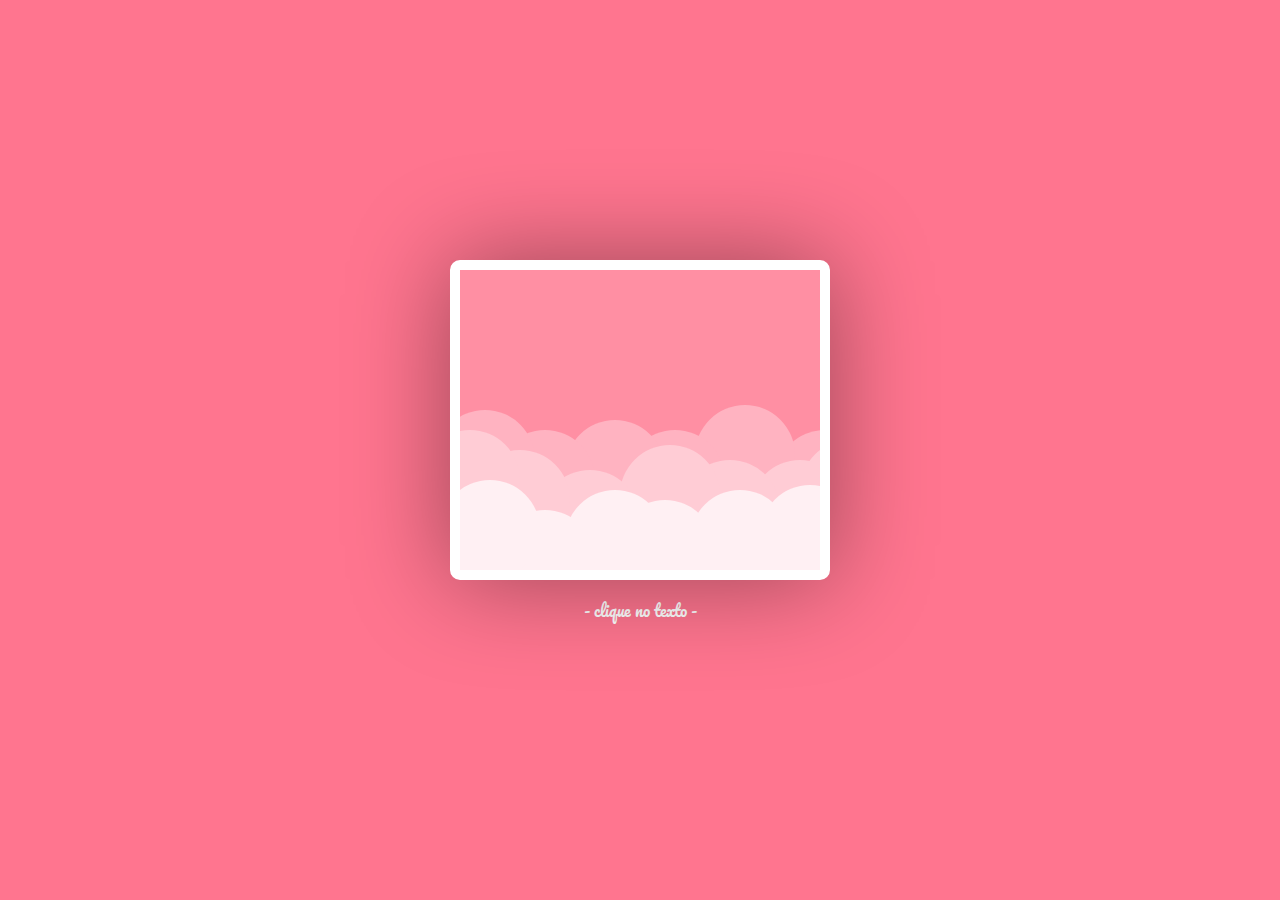
<file: index.html>
<!DOCTYPE html>
<html lang="pt-BR">
<head>
    <meta charset="UTF-8">
    <meta name="viewport" content="width=device-width, initial-scale=1.0">
    <link rel="stylesheet" href="style.css">
    <title>Para a Gigi</title>
</head>
<body>
    <div class="valentine">
        <div class="card">
            <div class="clouds"></div>
            <div class="hearts">
                <div class="heartOne">
                    <div class="left-side"></div>
                    <div class="right-side"></div>
                </div>
                <div class="heartTwo">
                    <div class="left-side"></div>
                    <div class="right-side"></div>
                </div>
                <div class="heartThree">
                    <div class="left-side"></div>
                    <div class="right-side"></div>
                </div>
                <div class="heartFour">
                    <div class="left-side"></div>
                    <div class="right-side"></div>
                </div>
                <div class="heartFive">
                    <div class="left-side"></div>
                    <div class="right-side"></div>
                </div>
            </div>
            
            <div class="text"><a href="gatos.html" style="text-decoration: none; color: #800f2f;">Eu te amo<br>Giovanna</a></div>
        </div>

        <p class="hover" >- clique no texto -</p>
        

    </div>


</body>
</html>
</file>
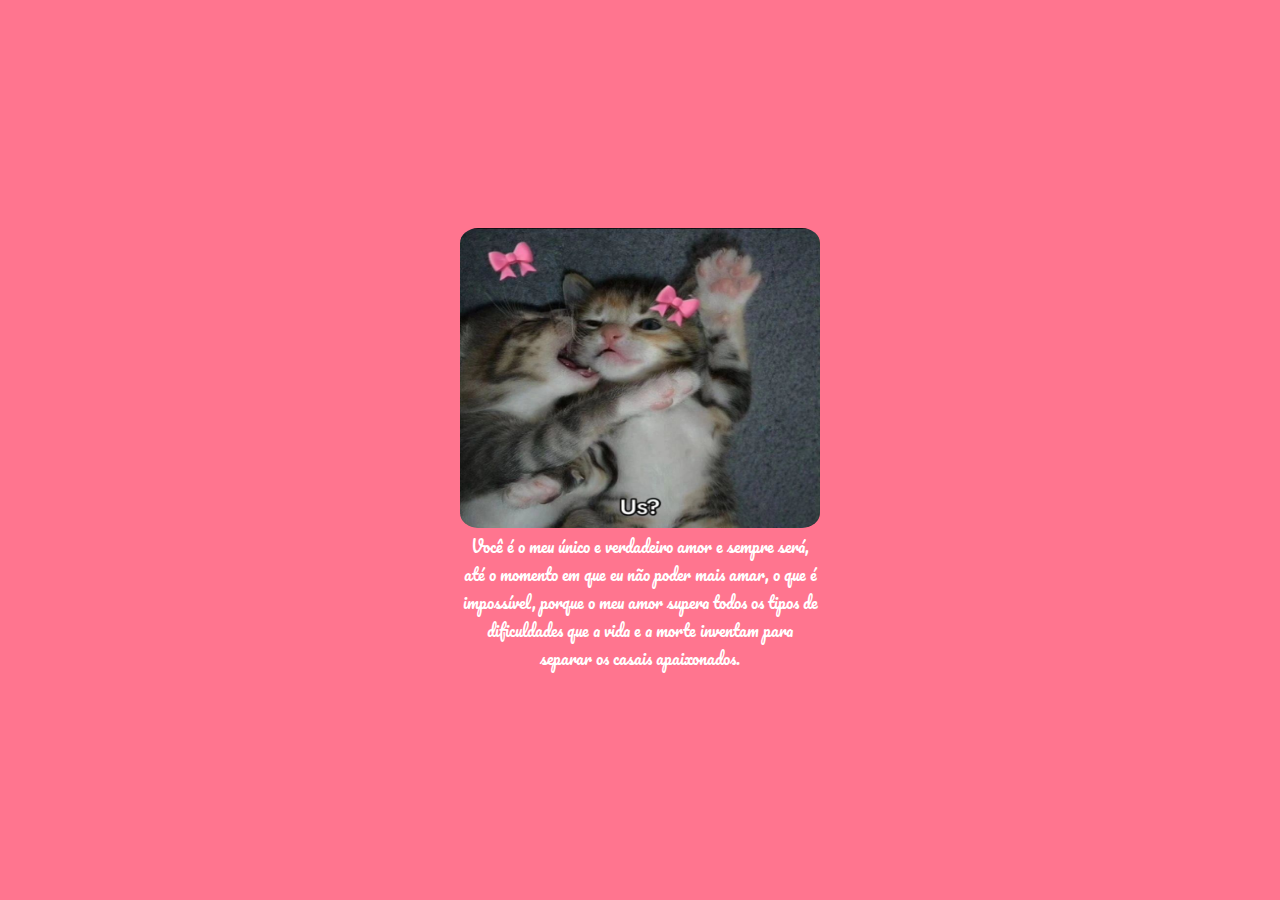
<file: a.html>
<!DOCTYPE html>
<html lang="pt-BR">
<head>
    <meta charset="UTF-8">
    <meta name="viewport" content="width=device-width, initial-scale=1.0">
    <link rel="stylesheet" href="style.css">
    <title>Para a Gigi</title>
</head>
<body>
    <div class="valentine">
        <img src="imgs/3.png" alt="amorr" style="border-radius: 5%; width: 360px; height: 300px;">

        <div class="hover"><a href="t.html" style="text-decoration: none; color: white;">Você é o meu único e verdadeiro amor e sempre será, até o momento em que eu não poder mais amar, o que é impossível, porque o meu amor supera todos os tipos de dificuldades que a vida e a morte inventam para separar os casais apaixonados.</div>
    </div>

</body>
</html>
</file>
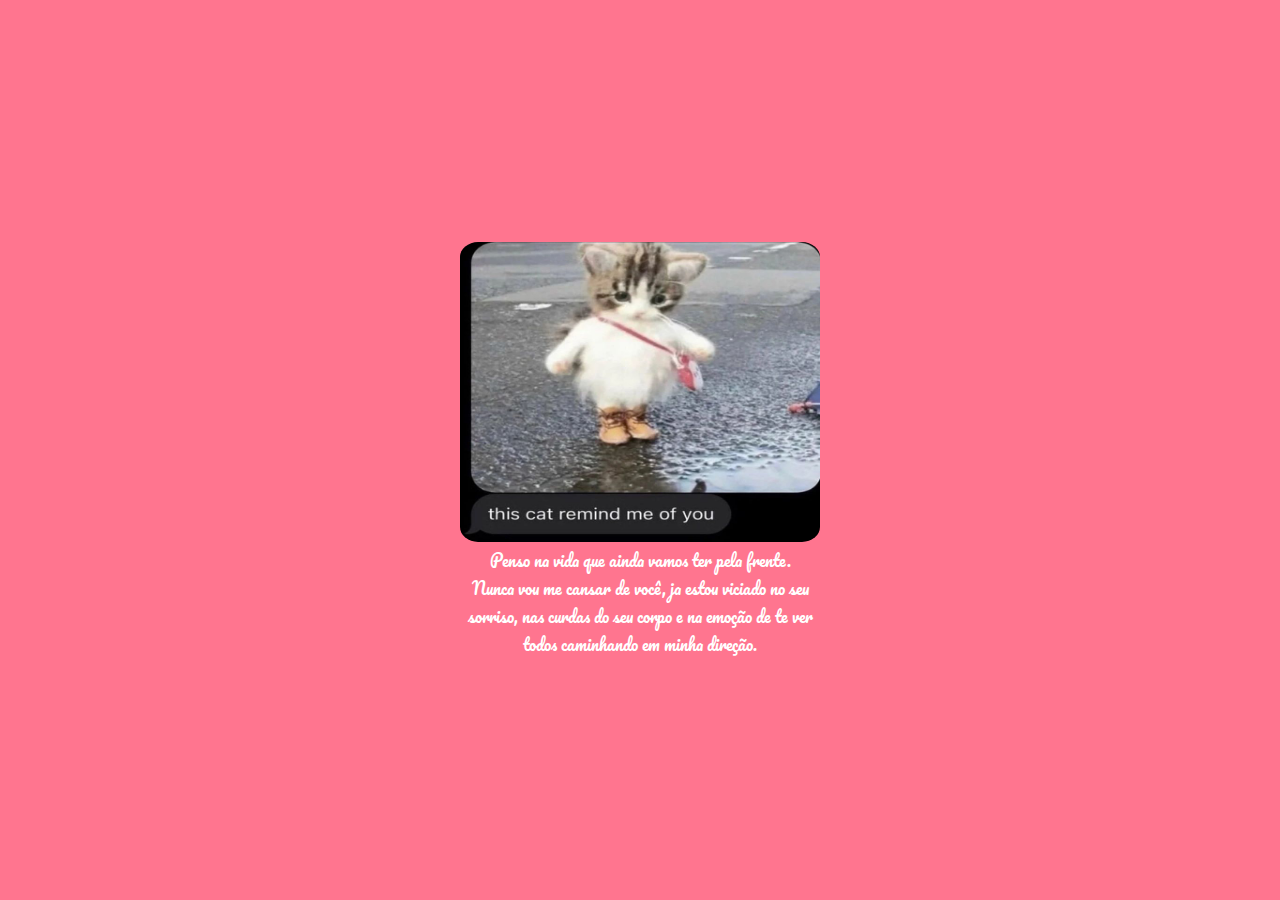
<file: g.html>
<!DOCTYPE html>
<html lang="pt-BR">
<head>
    <meta charset="UTF-8">
    <meta name="viewport" content="width=device-width, initial-scale=1.0">
    <link rel="stylesheet" href="style.css">
    <title>Para a Gigi</title>
</head>
<body>
    <div class="valentine">
        <img src="imgs/7.webp" alt="amorr" style="border-radius: 5%; width: 360px; height: 300px;">

        <div class="hover"><a href="a.html" style="text-decoration: none; color: white;">Penso na vida que ainda vamos ter pela frente. <br> Nunca vou me cansar de você, ja estou viciado no seu sorriso, nas curdas do seu corpo e na emoção de te ver todos caminhando em minha direção.</div>
    </div>

</body>
</html>
</file>
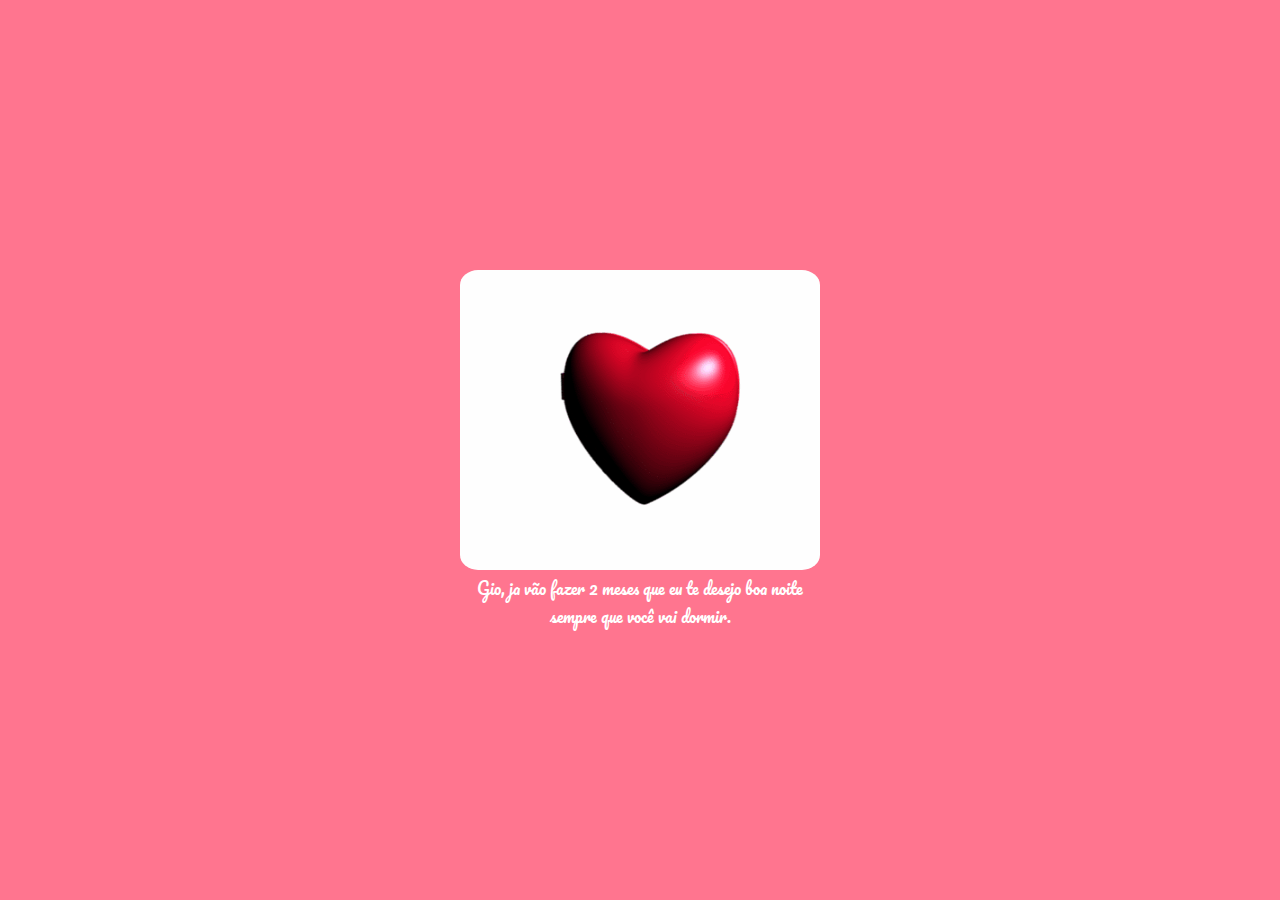
<file: gatos.html>
<!DOCTYPE html>
<html lang="pt-BR">
<head>
    <meta charset="UTF-8">
    <meta name="viewport" content="width=device-width, initial-scale=1.0">
    <link rel="stylesheet" href="style.css">
    <title>Para a Gigi</title>
</head>
<body>
    <div class="valentine">
        <img src="imgs/makesweet-qjbuco.gif" alt="amorr" style="border-radius: 5%; width: 360px; height: 300px;">

        <div class="hover"><a href="maisgatos.html" style="text-decoration: none; color: white;">Gio, ja vão fazer 2 meses que eu te desejo boa noite sempre que você vai dormir.</a></div>
    </div>

</body>
</html>
</file>
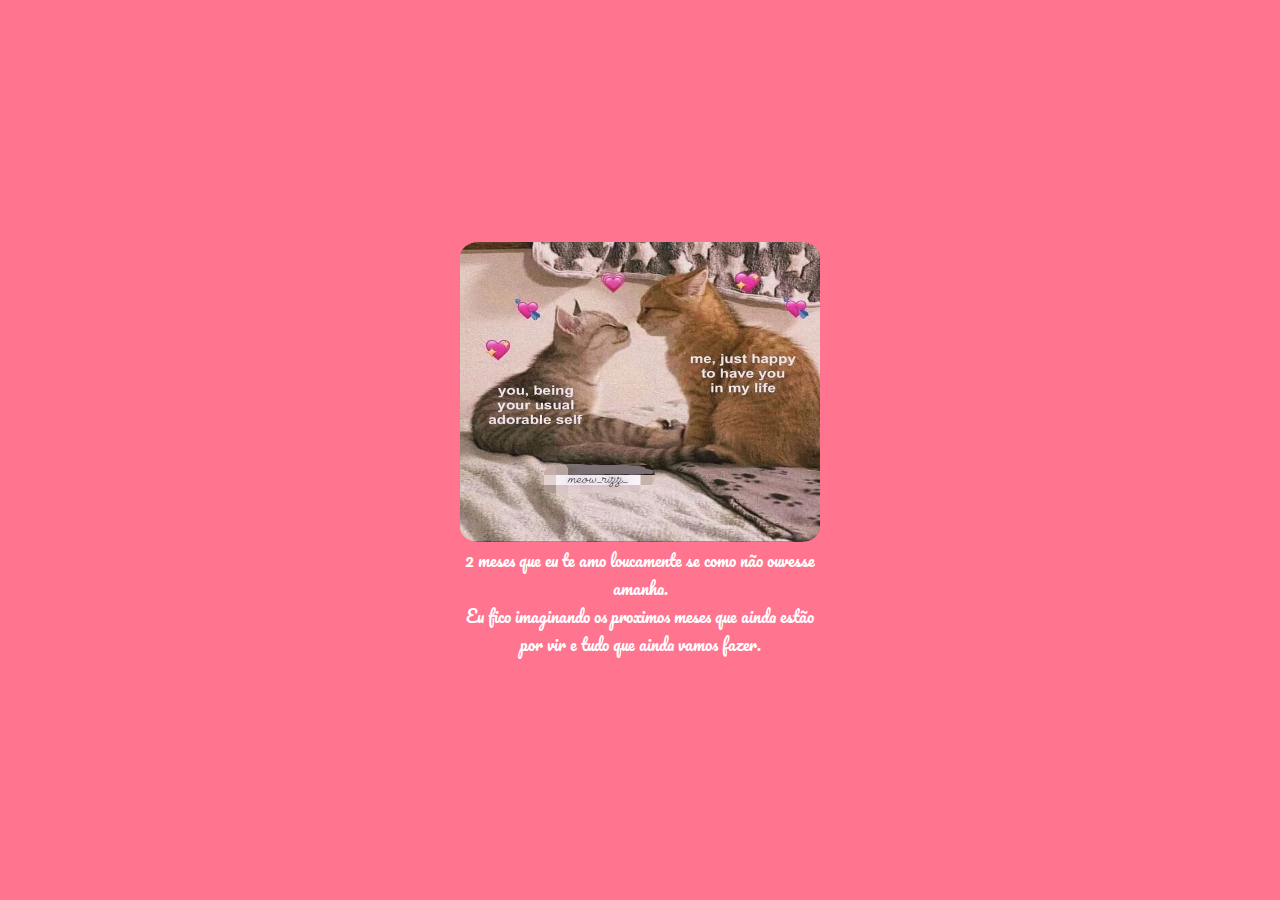
<file: maisgatos.html>
<!DOCTYPE html>
<html lang="pt-BR">
<head>
    <meta charset="UTF-8">
    <meta name="viewport" content="width=device-width, initial-scale=1.0">
    <link rel="stylesheet" href="style.css">
    <title>Para a Gigi</title>
</head>
<body>
    <div class="valentine">
        <img src="imgs/catssssss.webp" alt="amorr" style="border-radius: 5%; width: 360px; height: 300px;">

        <div class="hover"><a href="g.html" style="text-decoration: none; color: white;">2 meses que eu te amo loucamente se como não ouvesse amanha.<br>Eu fico imaginando os proximos meses que ainda estão por vir e tudo que ainda vamos fazer.
        </a></div>
    </div>

</body>
</html>
</file>
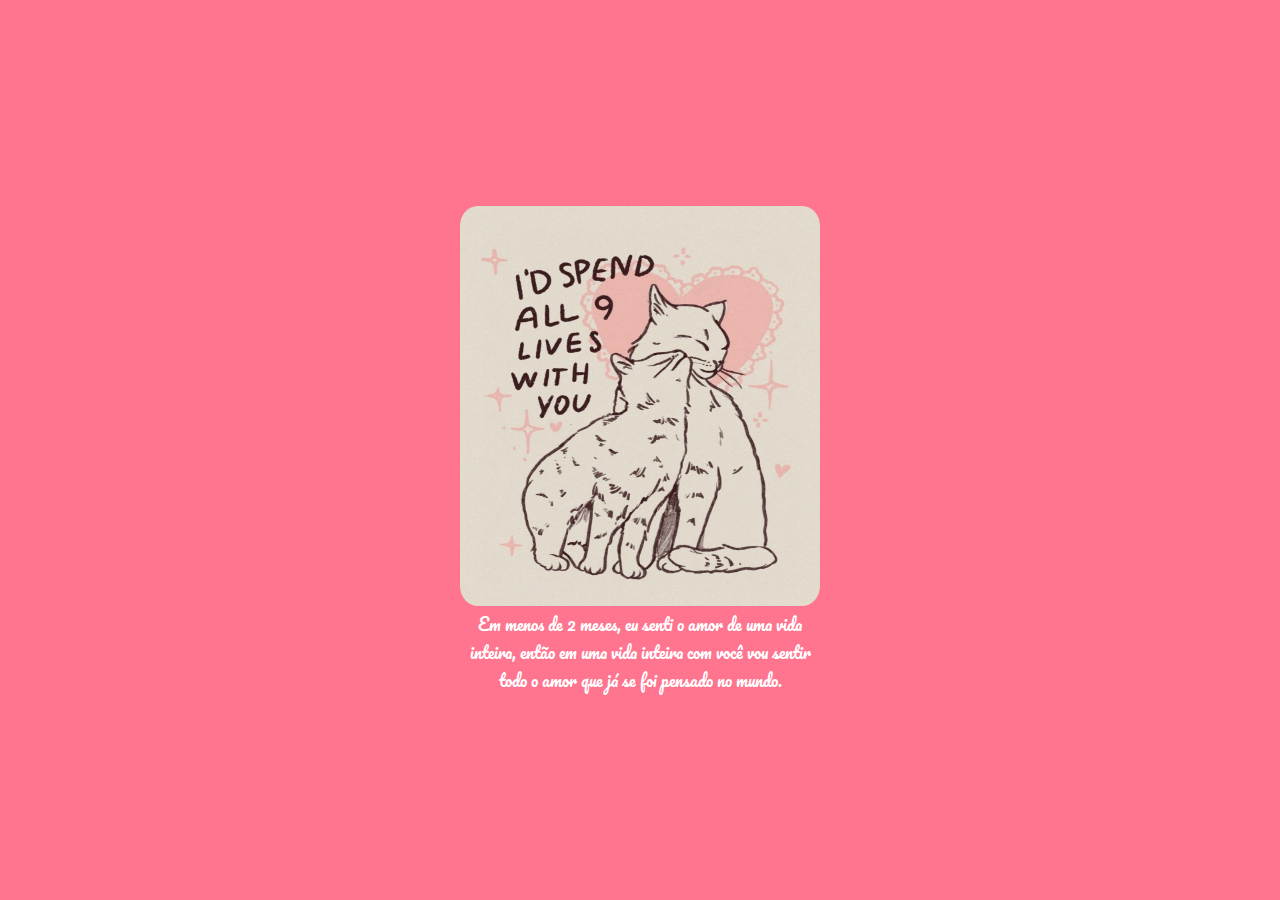
<file: o.html>
<!DOCTYPE html>
<html lang="pt-BR">
<head>
    <meta charset="UTF-8">
    <meta name="viewport" content="width=device-width, initial-scale=1.0">
    <link rel="stylesheet" href="style.css">
    <title>Para a Gigi</title>
</head>
<body>
    <div class="valentine">
        <img src="imgs/I’d spend all 9 lives with you.Tag someone you love.  Art; @kiracyan.design.jpg" alt="amorr" style="border-radius: 5%; width: 360px; height: 400px;">

        <div class="hover"><a href="s.html" style="text-decoration: none; color: white;">Em menos de 2 meses, eu senti o amor de uma vida inteira, então em uma vida inteira com você vou sentir todo o amor que já se foi pensado no mundo.</div>
    </div>

</body>
</html>
</file>
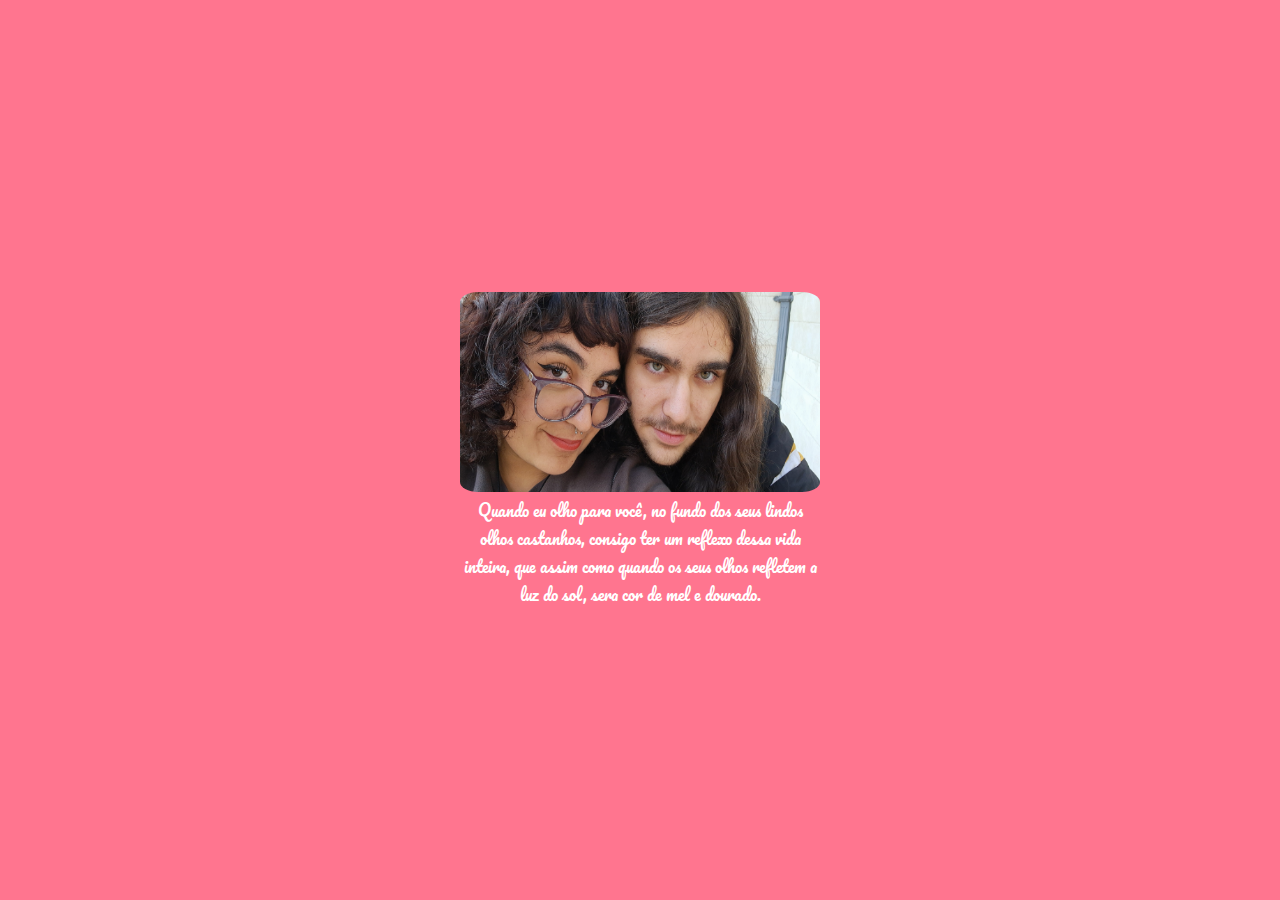
<file: s.html>
<!DOCTYPE html>
<html lang="pt-BR">
<head>
    <meta charset="UTF-8">
    <meta name="viewport" content="width=device-width, initial-scale=1.0">
    <link rel="stylesheet" href="style.css">
    <title>Para a Gigi</title>
</head>
<body>
    <div class="valentine">
        <img src="imgs/20240530_153335.jpg" alt="amorr" style="border-radius: 5%; height: 150xp; width: 360px; height: 200px;">

        <div class="hover"><a href="index.html" style="text-decoration: none; color: white;">Quando eu olho para você, no fundo dos seus lindos olhos castanhos, consigo ter um reflexo dessa vida inteira, que assim como quando os seus olhos refletem a luz do sol, sera cor de mel e dourado.</div>
    </div>

</body>
</html>
</file>
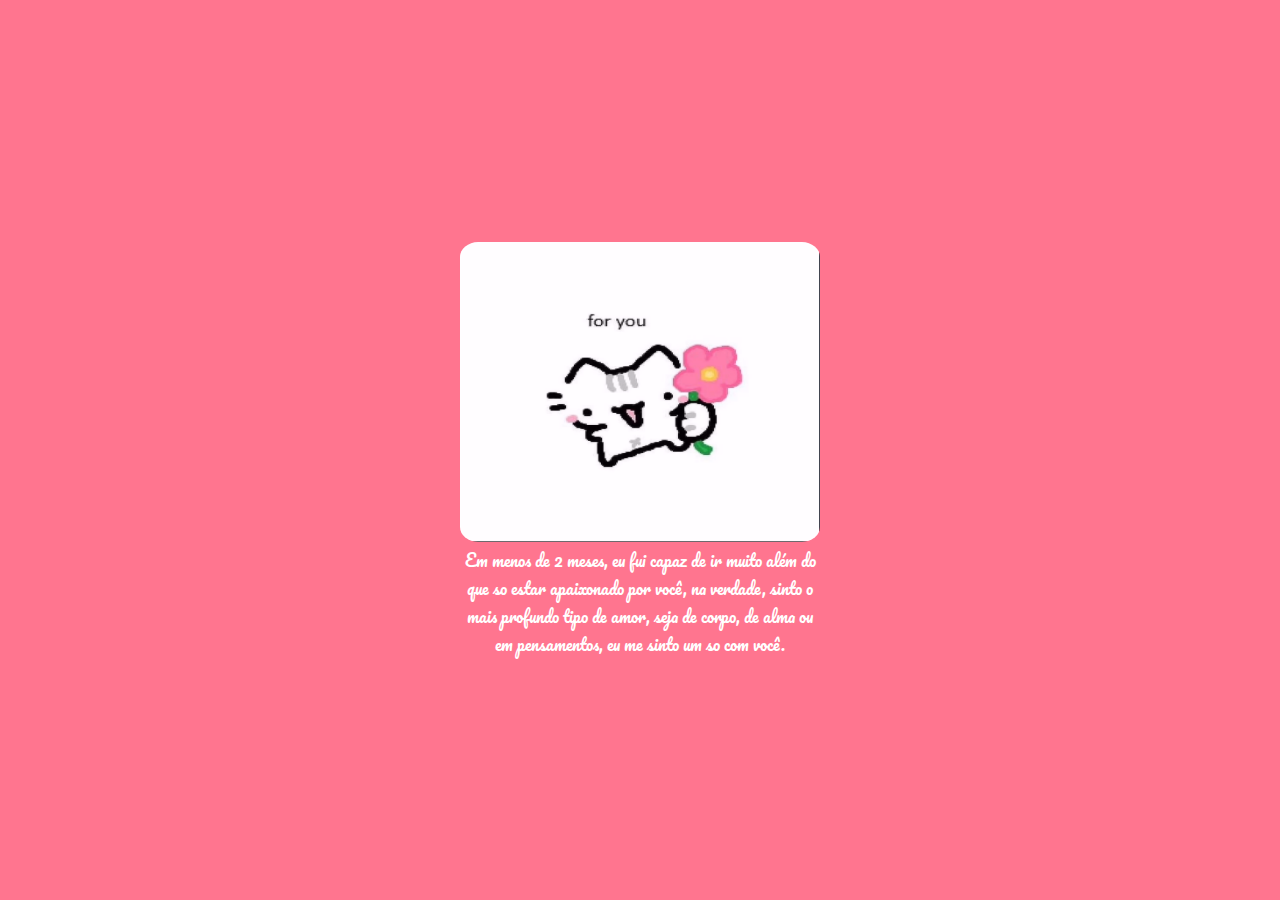
<file: t.html>
<!DOCTYPE html>
<html lang="pt-BR">
<head>
    <meta charset="UTF-8">
    <meta name="viewport" content="width=device-width, initial-scale=1.0">
    <link rel="stylesheet" href="style.css">
    <title>Para a Gigi</title>
</head>
<body>
    <div class="valentine">
        <img src="imgs/gatoflower.png" alt="amorr" style="border-radius: 5%; width: 360px; height: 300px;">

        <div class="hover"><a href="o.html" style="text-decoration: none; color: white;">Em menos de 2 meses, eu fui capaz de ir muito além do que so estar apaixonado por você, na verdade, sinto o mais profundo tipo de amor, seja de corpo, de alma ou em pensamentos, eu me sinto um so com você.</div>
    </div>

</body>
</html>
</file>
<file: style.css>
@import url('https://fonts.googleapis.com/css2?family=Pacifico&display=swap');

html{
    display: flex;
    align-items: center;
    justify-content: center;
}
body{
    height: 100vh;
    width: 360px;
    display: flex;
    align-items: center;
    justify-content: center;
    background-color: #ff758f;
    margin: 0;
    padding: 0;
}

.card{
    position: relative;
    width: 360px;
    height: 300px;
    background-color: #ff8fa3;
    overflow: hidden;
    border: 10px solid white;
    border-radius: 10px;
    box-shadow: 0, 0, 100px, rgba(0, 0, 0, .4);
    box-shadow: 0 0 100px rgba(0, 0, 0, .4);
}

.card:before{
    content:"";
    position: absolute;
    background-color: #ffb3c1;
    width: 100px;
    height: 100px;
    border-radius: 50%;
    top:140px;
    left: -25px;
    box-shadow: 60px 20px #ffb3c1, 130px 10px #ffb3c1, 190px 20px #ffb3c1, 260px -5px #ffb3c1, 340px 20px #ffb3c1;
}

.card:after{
    content:"";
    position: absolute;
    background-color: #ffccd5;
    width: 100px;
    height: 100px;
    border-radius: 50%;
    top:160px;
    left: -40px;
    box-shadow: 50px 20px #ffccd5, 120px 40px #ffccd5, 200px 15px #ffccd5, 260px 30px #ffccd5, 330px 30px #ffccd5, 380px 10px #ffccd5;
}

.clouds{
    position: absolute;
    background-color: #fff0f3;
    width: 100px;
    height: 100px;
    z-index: 5;
    border-radius: 50%;
    top: 210px;
    left: -20px;
    box-shadow: 55px 30px #fff0f3, 125px 10px #fff0f3, 175px 20px #fff0f3, 250px 10px #fff0f3, 320px 5px #fff0f3, 380px 10px #fff0f3;
}

.hearts{
    position: absolute;
    z-index: 2;
}

.heartOne{
    position: absolute;
    left: 100px;
    top: 250px;
    animation: up 4s linear forwards 1s;
}

.right-side:before, .right-side:after{
    content:"";
    position: absolute;
    transform-origin: left;
    animation: move 1s ease infinite;
}

.left-side:before, .left-side:after{
    content:"";
    position: absolute;
    transform-origin: right;
    animation: move 1s ease infinite;
}

@keyframes move {
    0%, 100% {transform: rotateY(0);}
    50% {transform: rotateY(-45deg);}
}

.right-side:before{
    border-radius: 50% 50% 50% 0;
    width: 21px;
    height: 20px;
    background-color: #c9184a;
    left: -0.26px;
    
}

.right-side:after{
    height:0;
    width:0;
    border-bottom: 10px solid transparent;
    border-left: 15px solid #c9184a;
    top: 19px;
    left: -0.26px;
}

.left-side:before{
    border-radius: 50% 50% 0 50%;
    width: 21px;
    height: 20px;
    background-color: #ff4d6d;
    left: -20.7px;
}

.left-side:after{
    height:0;
    width:0;
    border-bottom: 10px solid transparent;
    border-right: 15px solid #ff4d6d;
    top: 19px;
    left: -15px;
}

@keyframes up{
    0% {transform: translateY(0);}
    100% {transform: translateY(-200px);}
}

.heartTwo{
    position: absolute;
    left: 270px;
    top: 230px;
    animation: up 5s linear forwards 1.8s;
}
.heartThree{
    position: absolute;
    left: 85px;
    top: 415px;
    animation: up 5s linear forwards 3s;
}

.heartFour{
    position: absolute;
    left: 320px;
    top: 380px;
    animation: upTwo 9s linear forwards 3.5s;
}

@keyframes upTwo{
    0% {transform: translateY(0);}
    100% {transform: translateY(-450px);}
}

.heartFive{
    position: absolute;
    left: 15px;
    top: 400px;
    animation: upTwo 13s linear forwards 4.5s;
}

.text{
    font-family: "Pacifico", cursive;
    position: absolute;
    color: #800f2f;
    font-size: 30px;
    line-height: 1;
    text-align: center;
    width: 380px;

    z-index: 3;
    top: 320px;
    animation: up 1s ease forwards;
    transition: .2s;
}


.hover{
    font-family: "Pacifico", cursive;
    color: white;
    text-align: center;
}
</file>
